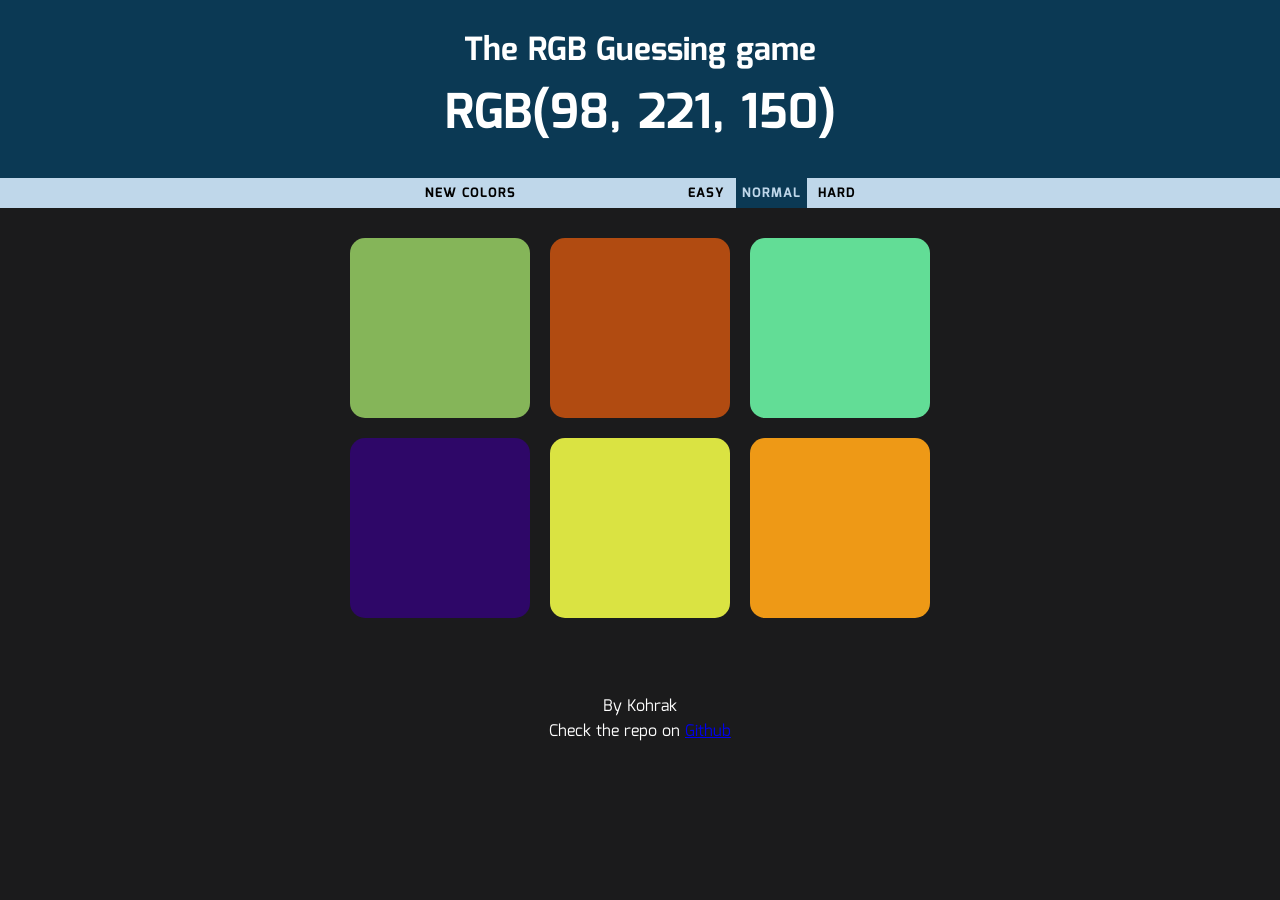
<file: index.html>
<!DOCTYPE html>
<html>
  <head>
    <meta charset="utf-8">
    <title>Color Game App</title>
    <link rel="stylesheet" type="text/css" href="color.css">
    <link href="https://fonts.googleapis.com/css?family=Mina:400,700" rel="stylesheet">
  </head>
  <body>

    <div id="gamePanel" class="text-center">
      <h1 class="no-margin"> The RGB Guessing game</h1>
      <h1 id="colorDisplay"></h1>
    </div>

    <div id="controlPanel">
     <button id="newGame">New Colors</button>
     <span id="gameMessage"></span>
     <button id="easyMode" class="modebtn">Easy</button>
     <button id="normalMode" class="modebtn selected">Normal</button>
     <button id="hardMode" class="modebtn">Hard</button>
    </div>
    <div id="gridContainer">
      <div id="grid">
        <div class="square"></div>
        <div class="square"></div>
        <div class="square"></div>
        <div class="square"></div>
        <div class="square"></div>
        <div class="square"></div>
        <div class="square"></div>
        <div class="square"></div>
        <div class="square"></div>
        <div class="square"></div>
        <div class="square"></div>
        <div class="square"></div>
      </div>
    </div>

    <p>By Kohrak </br>
      Check the repo on <a href="https://github.com/Kohrak/RGB-Color-Game" target="_blank">Github</a></p>


    <script src="color.js"></script>
  </body>
</html>
</file>
<file: color.css>
body {
   background-color: #1b1b1c;
   font-family: 'Mina', sans-serif;
   margin: 0;
 }

.no-margin {
  margin-bottom: 0px;
}

.text-center {
  text-align: center;
}

 .square {
   width: 30%;
   background-color: white;
   padding-bottom: 30%;
   float: left;
   margin: 1.66%;
   border-radius: 15px;
   transition:  background 0.2s;
   -webkit-transition: background 0.2s;
   -moz-transition: background 0.2s;
 }

.squareHard {
  width: 20%;
  padding-bottom: 20%;
}

#gridContainer {
  width: 100%;
  height: 450px;
}

 #grid {
   max-width: 600px;
   margin: 0 auto;
 }

 #gamePanel{
   color: white;
   background-color: #0b3954;
   width: 100%;
   padding: 5px 0px 25px 0px;
 }

#colorDisplay{
  text-transform: uppercase;
  font-size: 3em;
  margin: 0px;
}

#controlPanel{
  background-color: #bfd7ea;
  height: 30px;
  text-align: center;
  margin-bottom: 20px;
}

.selected {
  background-color: #0b3954;
  color :#bfd7ea;
}

#gameMessage{
  display: inline-block;
  width: 150px;
}

button {
  font-family: 'Mina', sans-serif;
  font-weight: bold;
  color: black;
  letter-spacing: 1px;
  border: none;
  background: none;
  height: 100%;
  text-transform: uppercase;
  transition: all 0.2s;
  -webkit-transition: all 0.2s;
  -moz-transition: all 0.2s;
  outline: none;
}

button:hover{
  background-color: #0b3954;
  color :#bfd7ea;
}

p {
  text-align: center;
  color: white;
}
</file>
